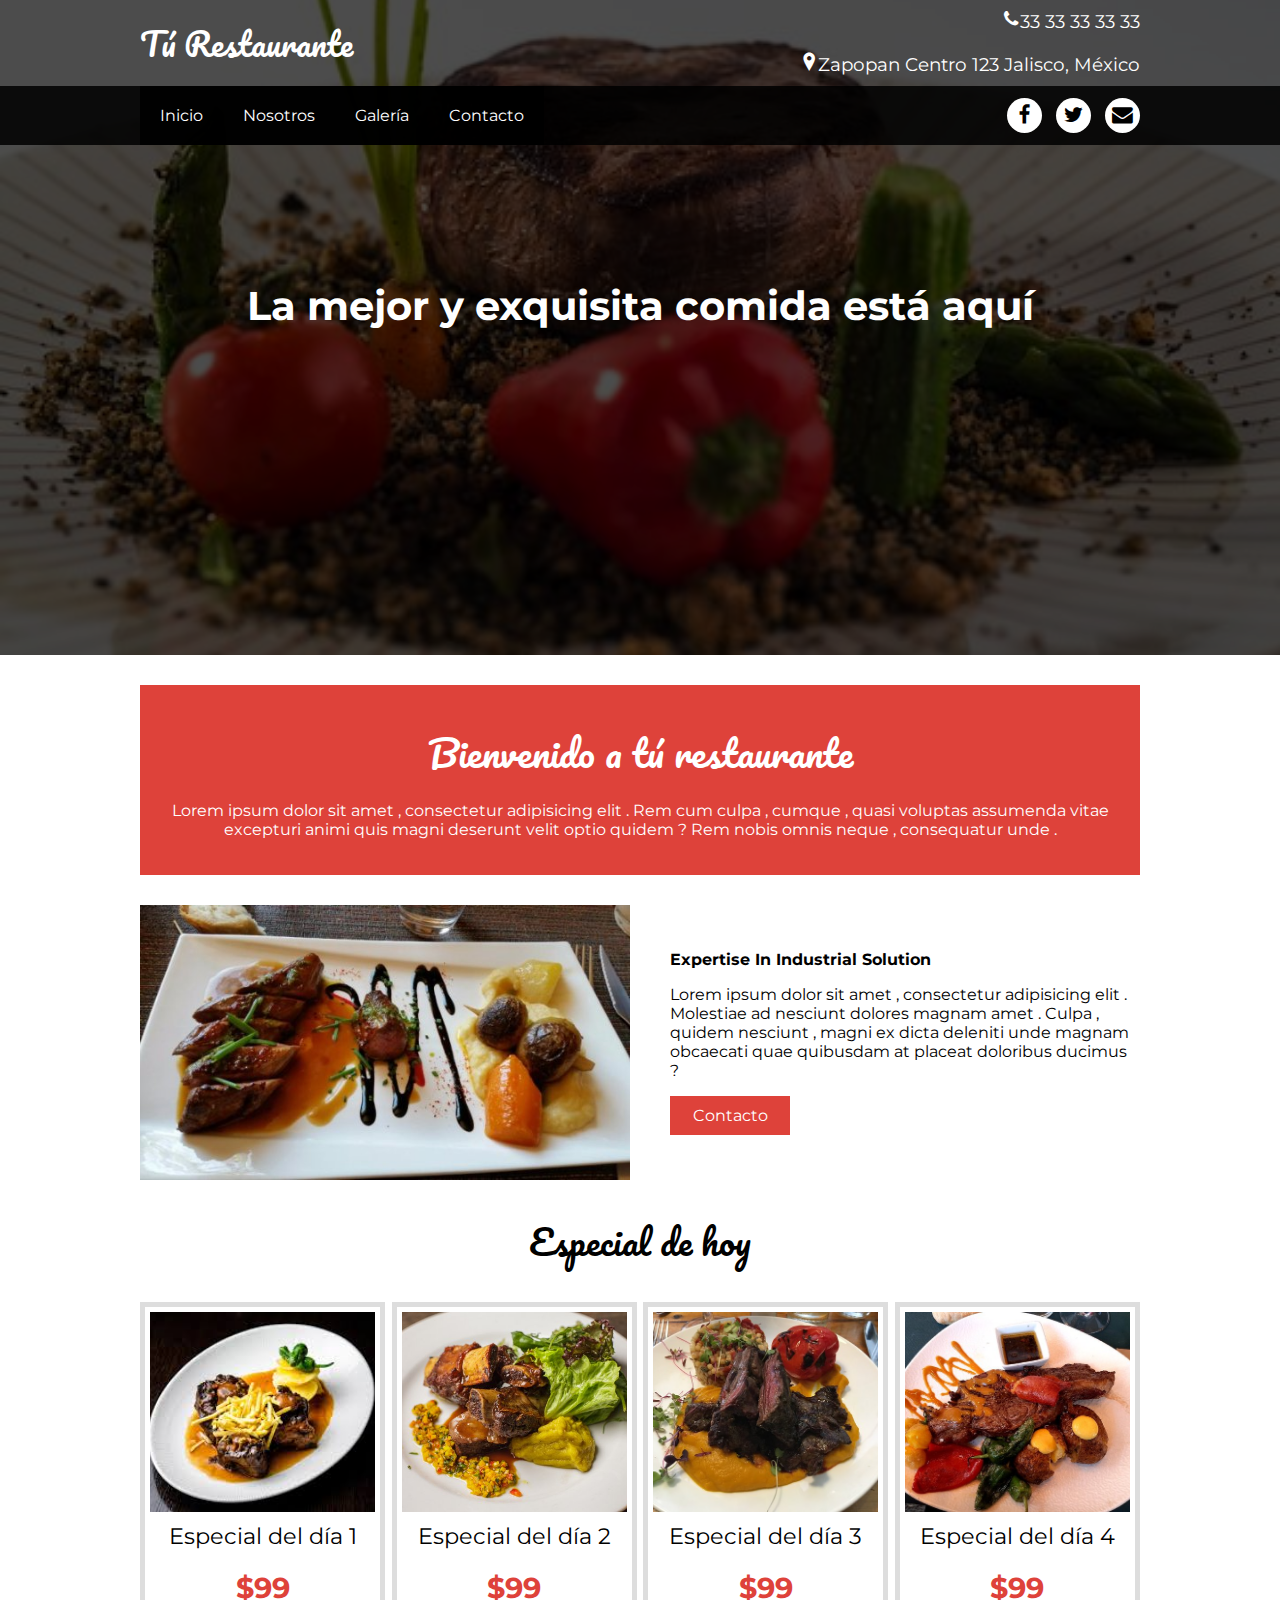
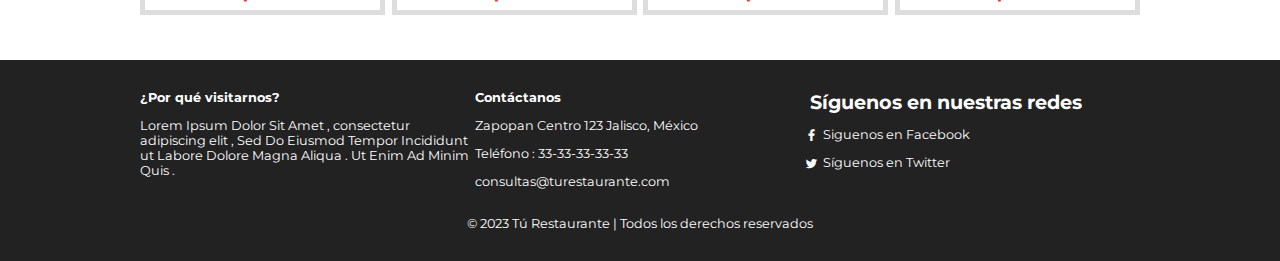
<file: index.html>
<!DOCTYPE html>
<html lang = "es" >
<head >
  <meta charset="UTF-8">
  <title > Tú Restaurante </title >
  <meta name ="viewport" content="width=device-width, user-scalable=yes, initial-scale=1.0, maximum-scale=3.0, minimum-scale=1.0">
  <link rel="stylesheet" href="css/estilos.css">
  <link rel="stylesheet" href="css/font.css">
</head >
<body >
  <header class = "main-header">
  <div class = "container container--flex " >
     <div class = " logo-container column column--50 " >
        <h1 class ="logo">Tú Restaurante </h1> 
     </div>
       <div class = "main-header__contactInfo column column--50 " >
          <p class="main-header__contactInfo__phone">
            <span class="icon-phone">33 33 33 33 33</span>
        </p> 
        <p class = "main-header__contactInfo__address">
          <span class = "icon-location ">Zapopan Centro 123 Jalisco, México </span>
        </p >
     </div >
  </div >
  </header >

  <nav class = "main-nav" >
  <div class = "container container--flex" >
     <span class = "icon-menu" id="btnmenu" > </span >
     <ul class = "menu" id = "menu">
        <li class = "menu__item" > <a href="/" class="menu__link menu__link--select"> Inicio </a>
        </li>
        <li class = "menu__item "> <a href="nosotros.html" class="menu__link"> Nosotros </a> </li > 
        <li class = "menu__item "> <a href="galeria.html" class="menu__link"> Galería </a> </li >
        <li class = "menu__item "> <a href="contacto.html" class="menu__link"> Contacto </a> </li >
     </ul>
     <div class = "social-icon">
      <a href="https://www.facebook.com" class="social-icon__link"> <span class = "icon-facebook "> </span > </a>
         <a href="https://www.twitter.com" class="social-icon__link"> <span class = "icon-twitter"> </span > </a>
        <a href="" class="social-icon__link"> <span class = "icon-mail"> </span > </a>
     </div>
    </div>
   </nav>
                             
   <section class = "banner">
    <img src = "img/banner.jpeg" alt = " " class = " banner__img " >
    <div class = "banner__content "> La mejor y exquisita comida está aquí </div>
   </section >
                                      
<main class="main">
  <section class="group group--color">
     <div class="container">
        <h2 class="main__title ">Bienvenido a tú restaurante </h2>
        <p class ="main__txt" > Lorem ipsum dolor sit amet , consectetur adipisicing elit . Rem
        cum culpa , cumque , quasi voluptas assumenda vitae excepturi animi quis magni
       deserunt velit optio quidem ? Rem nobis omnis neque , consequatur unde . </p>
     </div>
  </section>

  <section class = "group main__about__description">
    <div class ="container container--flex ">
      <div class = "column column--50">
        <img src = "img/food1.jpg " alt = "">
      </div >
    <div class = "column column--50">
      <h3 class = "column__title">Expertise In Industrial Solution </h3 >
      <p class = "column__txt" > Lorem ipsum dolor sit amet , consectetur adipisicing elit .
      Molestiae ad nesciunt dolores magnam amet . Culpa , quidem nesciunt , magni ex dicta
      deleniti unde magnam obcaecati quae quibusdam at placeat doloribus ducimus ? </p>
      <a href="" class="btn btn--contact">Contacto </a>
    </div >
    </div >
   </section> 

   <section class = "group today-special ">
  <h2 class = "group__title"> Especial de hoy </h2 >
  <div class = "container container--flex ">
     <div class = "column column--50-25">
        <img src = "img/plate1.jpg " alt ="" class="today-special__img">
        <div class = "today-special__title ">Especial del día 1 </div>
        <div class = " today-special__price" >$99 </div>
     </div >
     <div class = " column column--50-25">
        <img src = "img/plate2.jpg" alt ="" class="today-special__img ">
        <div class ="today-special__title ">Especial del día 2 </div >
        <div class="today-special__price">$99</div>
     </div >
     <div class = "column column--50-25 " >
        <img src = "img/plate3.jpg" alt="" class="today-special__img">
        <div class = "today-special__title">Especial del día 3 </div >
        <div class = "today-special__price">$99 </div>
     </div>
      <div class = " column column--50-25" >
        <img src="img/plate4.jpg" alt="" class="today-special__img">
        <div class = "today-special__title">Especial del día 4 </div >
        <div class="today-special__price">$99</div >
     </div >
    </div >
   </section >

   </main >
<footer class="main-footer">
    <div class="container container--flex">
       <div class="column column--33">
         <h2 class="column__title">¿Por qué visitarnos?</h2>
         <p class="column__txt">Lorem Ipsum Dolor Sit Amet , consectetur adipiscing elit ,
         Sed Do Eiusmod Tempor Incididunt ut Labore Dolore Magna Aliqua . Ut Enim Ad Minim
         Quis . </p>
      </div>
      <div class="column column--33">
         <h2 class="column__title"> Contáctanos </h2 >
         <p class="column__txt">Zapopan Centro 123 Jalisco, México </p >
         <p class="column__txt">Teléfono : 33-33-33-33-33</p>
         <p class="column__txt"> consultas@turestaurante.com </p>
      </div>
      <div class="column column--33">
         <h2 class="column_title">Síguenos en nuestras redes</h2>
         <p class = "column__txt"> <a href="" class="icon-facebook">Siguenos en Facebook</a> </p>
         <p class="column__txt"> <a href="" class="icon-twitter">Síguenos en Twitter </a> </p>
         </p>
        </div>
        <p class="copy"> © 2023 Tú Restaurante | Todos los derechos reservados </p>
      </div>   
    </footer>    
   <script src="js/menu.js"></script>
   
</body >
</html >
</file>
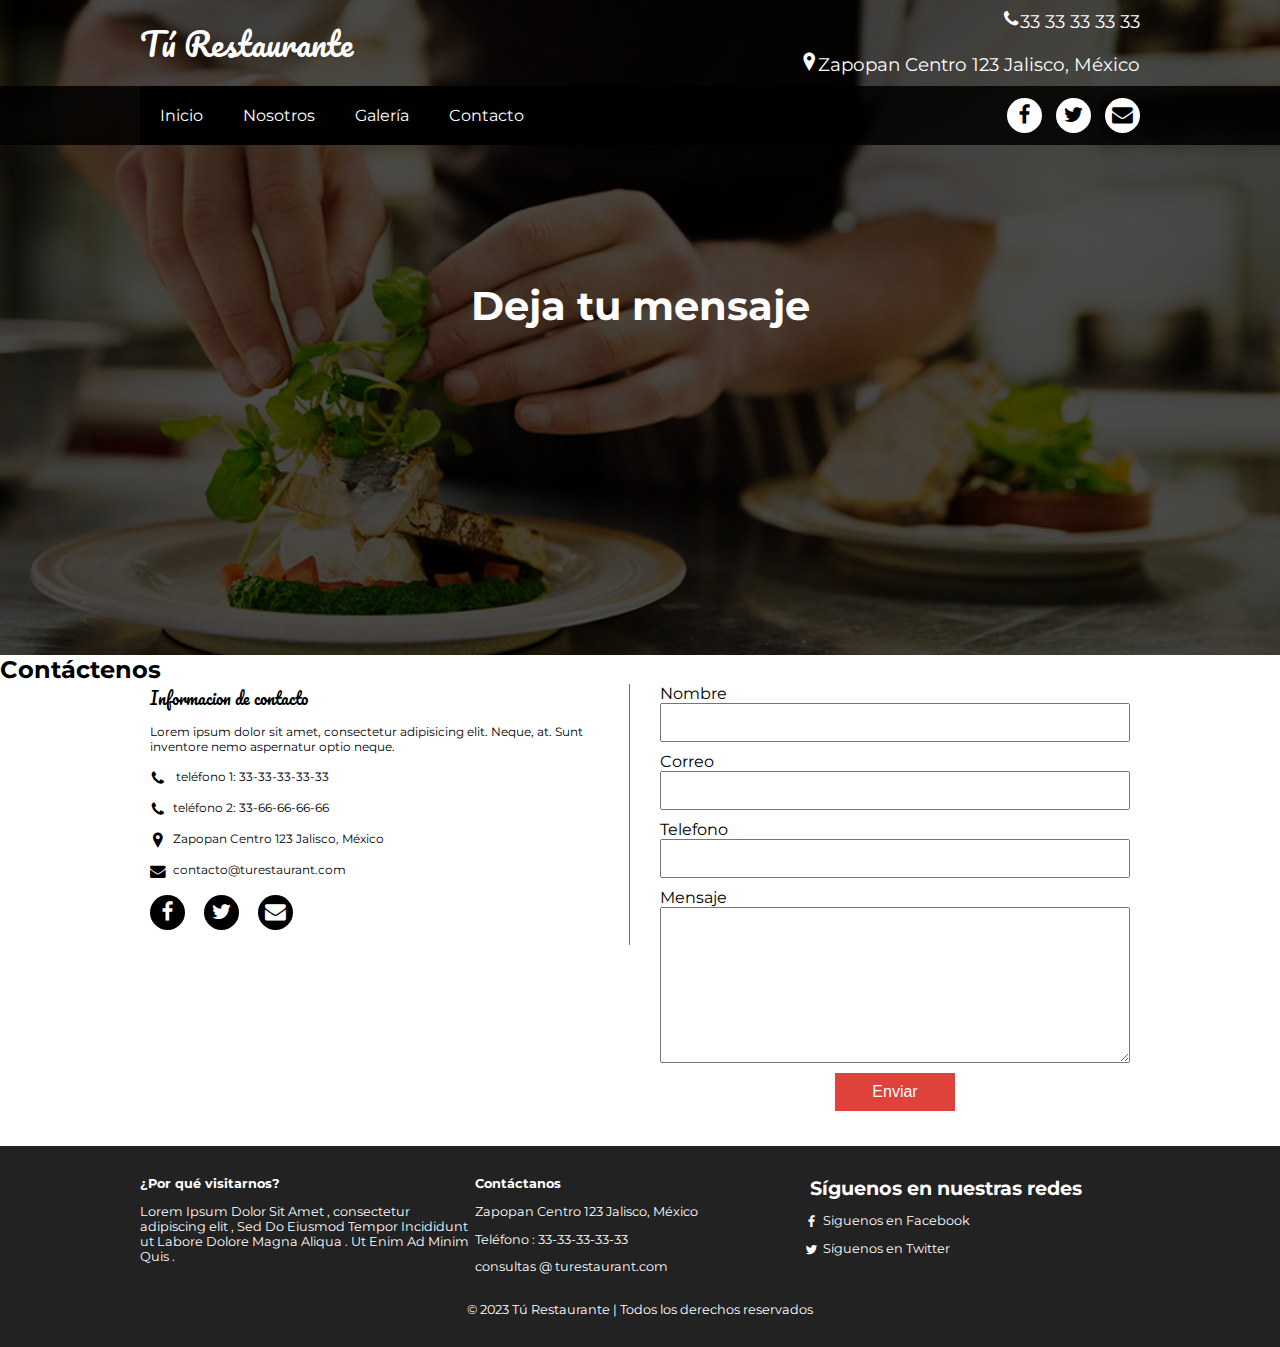
<file: contacto.html>
<!DOCTYPE html>
<html lang = "es" >
<head >
  <meta charset="UTF-8">
  <title > Contacto | Tú Restaurante </title >
  <meta name ="viewport" content="width=device-width, user-scalable=yes, initial-scale=1.0, maximum-scale=3.0, minimum-scale=1.0">
  <link rel="stylesheet" href="css/estilos.css">
  <link rel="stylesheet" href="css/contacto.css">
  <link rel="stylesheet" href="css/font.css">
</head >
<body >
    

  <header class = "main-header">
  <div class = "container container--flex " >
     <div class = " logo-container column column--50 " >
        <h1 class ="logo">Tú Restaurante </h1> 
     </div>
       <div class = "main-header__contactInfo column column--50 " >
          <p class="main-header__contactInfo__phone">
            <span class="icon-phone">33 33 33 33 33</span>
        </p> 
        <p class = "main-header__contactInfo__address">
          <span class = "icon-location ">Zapopan Centro 123 Jalisco, México </span>
        </p >
     </div >
  </div >
  </header >

  <nav class = "main-nav" >
  <div class = "container container--flex" >
     <span class = "icon-menu" id="btnmenu" > </span >
     <ul class = "menu" id = "menu">
        <li class = "menu__item" > <a href="/" class="menu__link"> Inicio </a>
        </li>
        <li class = "menu__item "> <a href="nosotros.html" class="menu__link "> Nosotros </a> </li > 
        <li class = "menu__item "> <a href="galeria.html" class="menu__link"> Galería </a> </li >
        <li class = "menu__item "> <a href="contacto.html" class="menu__link menu__link--select"> Contacto </a> </li >
     </ul>
     <div class = "social-icon">
        <a href="https://www.facebook.com" class="social-icon__link"> <span class = "icon-facebook "> </span > </a>
        <a href="https://www.twitter.com" class="social-icon__link"> <span class = "icon-twitter"> </span > </a>
        <a href="" class="social-icon__link"> <span class = "icon-mail"> </span > </a>
     </div>
    </div>
   </nav>
                             
   <section class = "banner">
    <img src = "img/bannerc.jpg" alt = " " class = " banner__img " >
    <div class = "banner__content "> Deja tu mensaje </div>
   </section >
                                      
<main class="main">
    <section class="group contact">
        <h2 class="group_title">Contáctenos</h2>
        <div class="container container--flex">
            <div class="contact-information column column--50">
                <h3 class="column__title">Informacion de contacto</h3>
                <p class="column__txt">Lorem ipsum dolor sit amet, consectetur adipisicing elit. Neque, at. Sunt inventore nemo aspernatur optio neque.</p>
                <p class="column__txt"> <span class="icon-phone"></span> teléfono 1: 33-33-33-33-33</p>
                <p class="column__txt"><span class="icon-phone"></span>teléfono 2: 33-66-66-66-66</p>
                <p class="column__txt"><span class="icon-location"></span>Zapopan Centro 123 Jalisco, México</p>
                <p class="column__txt"><span class="icon-mail"></span>contacto@turestaurant.com</p>
                <div class = "social-icon">
                    <a href="" class="social-icon__link"> <span class = "icon-facebook "> </span > </a>
                    <a href="" class="social-icon__link"> <span class = "icon-twitter"> </span > </a>
                    <a href="" class="social-icon__link"> <span class = "icon-mail"> </span > </a>
                 </div>
            </div>
            <form action="" method="post" class="formulario column column--50">
               <label for=""  class="formulario__label">Nombre</label>
               <input type="text" class="formulario__input-txt" name="nombre">
               <label for=""  class="formulario__label">Correo</label>
               <input type="text" class="formulario__input-txt" name="correo">
               <label for=""  class="formulario__label">Telefono</label>
               <input type="text" class="formulario__input-txt" name="telefono">
               <label for=""  class="formulario__label">Mensaje</label>
               <textarea name="mensaje" id="" cols="30" rows="10"  class="formulario__textarea"></textarea>
               <input type="submit" class=" btn formulario__btn" value="Enviar">
            </form>
        </div>
    </section>
</main>
  
<footer class="main-footer">
    <div class="container container--flex">
       <div class="column column--33">
         <h2 class="column__title">¿Por qué visitarnos?</h2>
         <p class="column__txt">Lorem Ipsum Dolor Sit Amet , consectetur adipiscing elit ,
         Sed Do Eiusmod Tempor Incididunt ut Labore Dolore Magna Aliqua . Ut Enim Ad Minim
         Quis . </p>
      </div>
      <div class="column column--33">
         <h2 class="column__title"> Contáctanos </h2 >
         <p class="column__txt">Zapopan Centro 123 Jalisco, México</p >
         <p class="column__txt">Teléfono : 33-33-33-33-33</p>
         <p class="column__txt"> consultas @ turestaurant.com </p>
      </div>
      <div class="column column--33">
         <h2 class="column_title">Síguenos en nuestras redes</h2>
         <p class = "column__txt"> <a href="" class="icon-facebook">Siguenos en Facebook</a> </p>
         <p class="column__txt"> <a href="" class="icon-twitter">Síguenos en Twitter </a> </p>
         </p>
        </div>
        <p class="copy"> © 2023 Tú Restaurante | Todos los derechos reservados </p>
      </div>   
    </footer>    
   <script src="js/menu.js"></script>
   <script src="js/modal.js"></script>
   
</body >
</html >
</file>
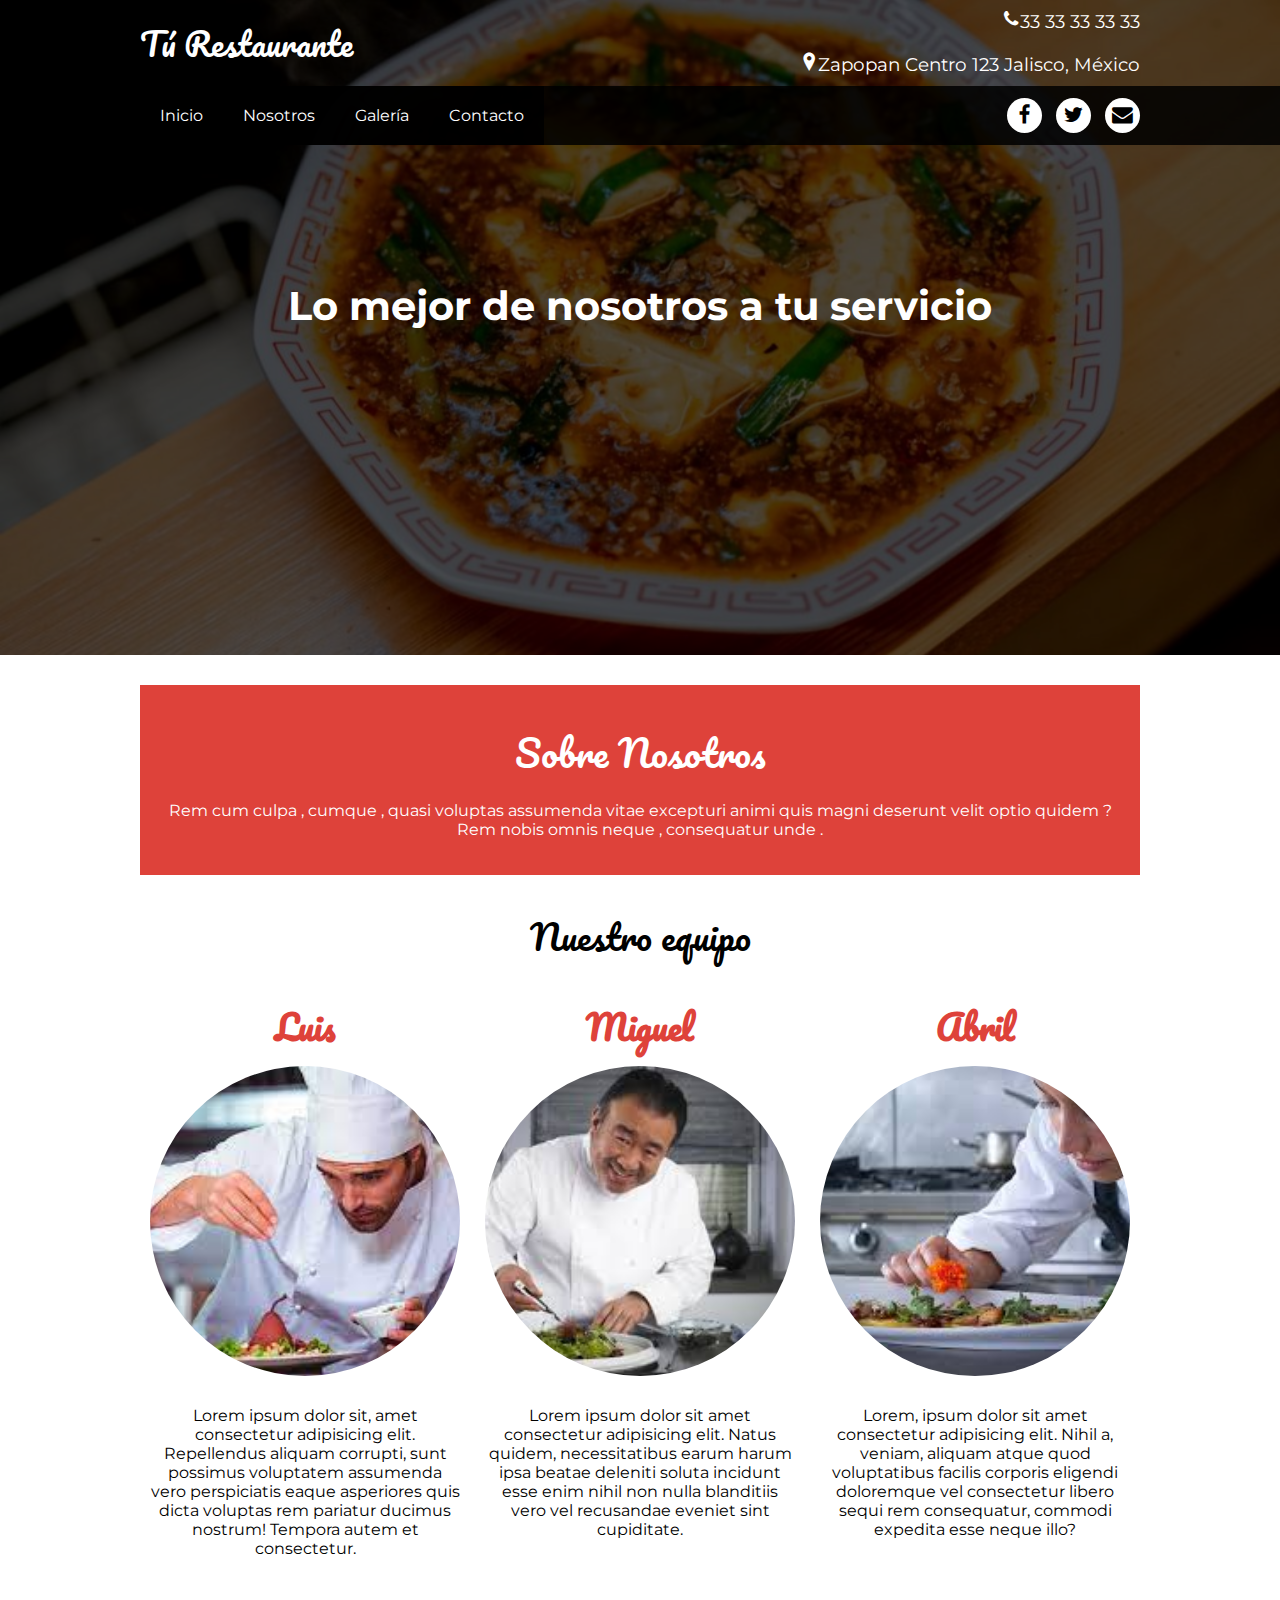
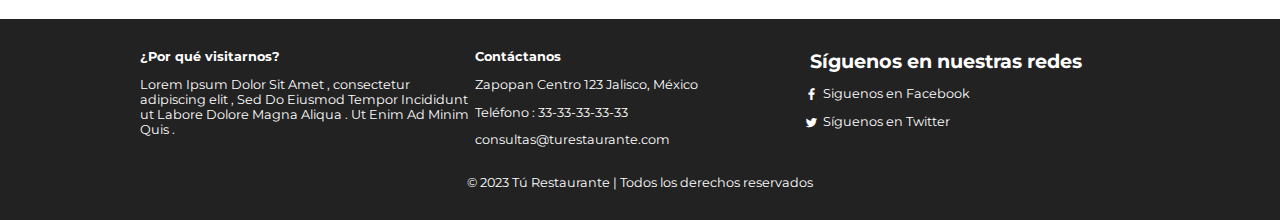
<file: nosotros.html>
<!DOCTYPE html>
<html lang = "es" >
<head >
  <meta charset="UTF-8">
  <title > Nosotros | Tú Restaurante </title >
  <meta name ="viewport" content="width=device-width, user-scalable=yes, initial-scale=1.0, maximum-scale=3.0, minimum-scale=1.0">
  <link rel="stylesheet" href="css/estilos.css">
  <link rel="stylesheet" href="css/nosotros.css">
  <link rel="stylesheet" href="css/font.css">
</head >
<body >
  <header class = "main-header">
  <div class = "container container--flex " >
     <div class = " logo-container column column--50 " >
        <h1 class ="logo">Tú Restaurante </h1> 
     </div>
       <div class = "main-header__contactInfo column column--50 " >
          <p class="main-header__contactInfo__phone">
            <span class="icon-phone">33 33 33 33 33</span>
        </p> 
        <p class = "main-header__contactInfo__address">
          <span class = "icon-location ">Zapopan Centro 123 Jalisco, México </span>
        </p >
     </div >
  </div >
  </header >

  <nav class = "main-nav" >
  <div class = "container container--flex" >
     <span class = "icon-menu" id="btnmenu" > </span >
     <ul class = "menu" id = "menu">
        <li class = "menu__item" > <a href="/" class="menu__link"> Inicio </a>
        </li>
        <li class = "menu__item "> <a href="nosotros.html" class="menu__link menu__link--select"> Nosotros </a> </li > 
        <li class = "menu__item "> <a href="galeria.html" class="menu__link"> Galería </a> </li >
        <li class = "menu__item "> <a href="contacto.html" class="menu__link"> Contacto </a> </li >
     </ul>
     <div class = "social-icon">
      <a href="https://www.facebook.com" class="social-icon__link"> <span class = "icon-facebook "> </span > </a>
         <a href="https://www.twitter.com" class="social-icon__link"> <span class = "icon-twitter"> </span > </a>
        <a href="" class="social-icon__link"> <span class = "icon-mail"> </span > </a>
     </div>
    </div>
   </nav>
                             
   <section class = "banner">
    <img src = "img/platillo.jpeg" alt = " " class = " banner__img " >
    <div class = "banner__content "> Lo mejor de nosotros a tu servicio </div>
   </section >
                                      
<main class="main">
  <section class="group group--color">
     <div class="container">
        <h2 class="main__title ">Sobre Nosotros </h2>
        <p class ="main__txt" > Rem
        cum culpa , cumque , quasi voluptas assumenda vitae excepturi animi quis magni
       deserunt velit optio quidem ? Rem nobis omnis neque , consequatur unde . </p>
     </div>
  </section>

  <section class="group our-team">
  <h2 class ="group__title"> Nuestro equipo </h2>
  <div class = "container container--flex ">
     <div class = "column column--33 ">
        <h3 class = "our-team__title ">Luis </h3>
        <img src="img/chef1.jpg" alt="" class="our-team__img">
        <p class="our-team__txt"> Lorem ipsum dolor sit, amet consectetur adipisicing elit. Repellendus aliquam corrupti, sunt possimus voluptatem assumenda vero perspiciatis eaque asperiores quis dicta voluptas rem pariatur ducimus nostrum! Tempora autem et consectetur.</p>
     </div>
     <div class="column column--33">
        <h3 class="our-team__title">Miguel </h3>
        <img src="img/chef2.jpg" alt ="" class="our-team__img">
        <p class="our-team__txt">Lorem ipsum dolor sit amet consectetur adipisicing elit. Natus quidem, necessitatibus earum harum ipsa beatae deleniti soluta incidunt esse enim nihil non nulla blanditiis vero vel recusandae eveniet sint cupiditate. </p>
     </div >
     <div class="column column--33">
        <h3 class="our-team__title">Abril</h3>
        <img src="img/chef3.jpg" alt=" " class="our-team__img">
        <p class="our-team__txt">Lorem, ipsum dolor sit amet consectetur adipisicing elit. Nihil a, veniam, aliquam atque quod voluptatibus facilis corporis eligendi doloremque vel consectetur libero sequi rem consequatur, commodi expedita esse neque illo? </p>
     </div >
  </div >

  

   </main >
<footer class="main-footer">
    <div class="container container--flex">
       <div class="column column--33">
         <h2 class="column__title">¿Por qué visitarnos?</h2>
         <p class="column__txt">Lorem Ipsum Dolor Sit Amet , consectetur adipiscing elit ,
         Sed Do Eiusmod Tempor Incididunt ut Labore Dolore Magna Aliqua . Ut Enim Ad Minim
         Quis . </p>
      </div>
      <div class="column column--33">
         <h2 class="column__title"> Contáctanos </h2 >
         <p class="column__txt">Zapopan Centro 123 Jalisco, México </p >
         <p class="column__txt">Teléfono : 33-33-33-33-33</p>
         <p class="column__txt"> consultas@turestaurante.com </p>
      </div>
      <div class="column column--33">
         <h2 class="column_title">Síguenos en nuestras redes</h2>
         <p class = "column__txt"> <a href="" class="icon-facebook">Siguenos en Facebook</a> </p>
         <p class="column__txt"> <a href="" class="icon-twitter">Síguenos en Twitter </a> </p>
         </p>
        </div>
        <p class="copy"> © 2023 Tú Restaurante | Todos los derechos reservados </p>
      </div>   
    </footer>    
   <script src="js/menu.js"></script>
   
</body >
</html >
</file>
<file: css/estilos.css>
@font-face {
  font-family: "Pacifico";
  src: url(../fonts/Pacifico-Regular.ttf);
}
@font-face {
  font-family: "Montserrat";
  src: url(../fonts/Montserrat-Regular.ttf);
}
@font-face {
  font-family: "Montserrat";
  font-weight: bold;
  src: url(../fonts/Montserrat-Bold.ttf);
}
* {
  box-sizing : border-box ;
}
body {
  font-family : 'Montserrat', sans-serif ;
 margin: 0;
}
img {
 display : block ;
 width : 100% ;
  max-width: 100% ;
}
/*-------------------Estilos base-----------------*/

h1 , h2 , h3 , h4 , h5 , h6{
    margin:0;
}
.container {
    width : 100% ;
    margin : auto ;
   }
   .container--flex {
    display : flex ;
    flex-wrap : wrap ;
    justify-content : space-between ;
    align-items : center ;
   }
   .column {
    width : 100% ;
   } 

   /*------------------------estilos header---------------*/
    
   .main-header {
    width : 100% ;
   }
   .logo {
    font-size : 1.8em ;
    color : #DE423A ;
    padding : 10px ;
    font-family : 'Pacifico' , cursive ;
    font-weight : 100 ;
   }
  .main-header__contactInfo__phone {
    background : #DE423A ;
    color : white ;
    margin : 0 auto ;
    padding : 10px ;
   }
   .main-header__contactInfo__address{
  padding : 10px ;
  margin : 0 ;
   }
.main-header [ class="icon-"]:before {
  position : relative ;
  top : 2px ;
  right : 5px ;
   }
                         
   /*--------------------estilos del menú-------------*/
   .main-nav {
   width: 100%;
   position: relative;
   z-index: 2000;
   padding: 10px;
  }
  .icon-menu {
    display: block;
    color: white;
    border: 1 px solid white;
    border-radius: 3px;
    width: 40px;
    height: 40px;
    line-height: 42px;
    text-align: center;
    cursor: pointer;
    font-size:1.5em;

     }
    

.social—icon { 
display: flex;
justify-content: space-between;
}

.social-icon [class*="icon-"] {
color: black;
margin-left: 10px;
display: inline-flex;
justify-content: center;
align-items: center;
font-size: 1.3em; 
width: 35px;
height: 35px;
background:white;
border-radius: 50%;
}
.social-icon__link{ 
  text-decoration: none;
}
.menu {
position : absolute ;
top : 60px ;
left : 0 ;
width : 100% ;
background : rgba( 0,0,0 ,.85 ) ;
padding : 0 ;
margin : 0 ;
list-style : none ;
text-align : center ;
height: 0;
overflow: hidden;
transition: height .3 linear;
}
.menu__link {
display : block ;
padding : 15px ;
color : white ;
text-decoration : none ;
}

.menu__link:hover{
  background: #DE423A;
}

.menu__linkink--select{
  background: #DE423A;
}
.mostrar{
  height: 196px;
}
/*----------------------estilos del banner-------------*/
.banner {
  margin-top : -55px ;
  position : relative ;
 }
 .banner:before {
  content : ' ' ;
  position : absolute ;
  width : 100% ;
  height : 100% ;
  background : rgba( 0,0,0,0.7 ) ;
  z-index : 1000 ;
  top : 0 ;
 }
 .banner__img {
  width : 100% ;
  height : 500px ;
  object-fit: cover;
  }     
  .banner__content {
    width : 90% ;
    color : white ;
    text-align : center ;
    position : absolute ;
    z-index : 1500 ;
    top : 50% ;
    left : 50% ;
    transform : translateX(-50% ) translateY(-50% ) ;
    font-size : 1.5em ;
    font-weight : bold ;        
     }
     /*--------------------estilos principales----------*/
    .group--color .container {
     background : #DE423A ;
     color : white ;
     padding : 10px ;
     text-align : center ;
      } 

   .main__title {
     margin : 15px 0 ;
     font-size : 1.8em ;
     font-family : 'Pacifico', cursive ;
     font-weight : 100 ;
   }
     
   .column__title {
     font-size : 1.3em ;
    }

    .main__about__description .column:nth-child(2) {
      padding:10px ;
     }
     .btn {
      display : block ;
      text-align : center ;
      text-decoration : none ;
      width : 120px ;
      background : #DE423A ;
      color : white ;
      padding : 10px ;
      margin : 10px auto ;
      }
      .group__title {
        font-family : 'Pacifico', cursive;
        text-align : center;
        font-weight : 100;
        font-size : 1.8em;
        margin : 30px;
        }
      .today-special .column{
        margin-bottom : 30px ;
        text-align : center;
        }
        .today-special__img {
        margin : auto ;
        max-width : 350px ;
        }
        .today-special__title {
        font-size : 1.3em ;
        padding-top : 10px ;
        padding-bottom : 20px ;
        }
        .today-special__price {
        font-size: 1.5em;
        color: #DE423A;
        font-weight: bold;
        }


        /*----------------------estilos del footer-------*/
        .main-footer {
          background : #222 ;
          color : white ;
          padding : 10px ;
          padding-top : 20px ;
          padding-bottom : 20px ;
          font-size : .8em ;
         }
         .copy {
          text-align : center ;
          margin : auto ;
          margin-top : 15px ;
         }
          
         .main-footer [class*="icon-"] {
          color : white ;
          text-decoration: none;
         }

         .main-footer [class*="icon-"]:before{
           position: relative;
           top: 3px;
           right: 5px;
         }

         /*------------------estilos responsive---------*/
         @media screen and (min-width:480px ) {
          .logo {
            color : white ;
         }
          .main-header__contactInfo {
            text-align : right ;
         }
          
         .main-header__contactInfo__phone {
          background:none;
         }
         .main-header__contactInfo__address {
          color: white ;
         }
         .main-nav{
              background: rgba(0,0,0,0.85);
            }
         .banner {
              margin-top : -190px ;
              z-index : -1000 ;
           }
           .banner__img{
             height: 600px;
           }
           .banner__content{
             font-size: 2em;
           }
           .main{
             padding-bottom: 15px;          }
         .main__about__description .column:nth-child(2) {
         padding-left :20px ;
         font-size : .9em;
         }
         .main__about__description .btn {
          margin : 0 ;
          }
          .today-special .column {
            border : 5px solid #ddd ;
            padding : 5px ;
           }
           .today-special__img {
             height : 200px ;
            object-fit : cover ;
             }
             .main-footer .container--flex{
               align-items: flex-start;
             }

         .column--50 {
            width : 49% ;
             }
         .column--50-25{
           width: 49%;
         }
         .column--33{
           width: 33%;
         }

          }

          @media screen and (min-width:768px ){
            .main__title {
              font-size : 2.2em ;
             }
             .main__about__description {
              margin-top : 30px ;
             }
             .main__about__description .column--50:nth-child(2) {
              font-size : 1em ;
               }
             .main__about__description .column--50:nth-child(2) .column__text {
             line-height: 30px;
             }
             .column--50-25{
               width: 24.5%;
             }
             .column__title{
               font-size: 1em;
             }
             .group__title{
               font-size: 2.2em;
             }

             }
          @media screen and (min-width:1024px ){
            .container{
              width: 1000px;
            }
            .logo {
              font-size : 2em ;
              padding : 0 ;
           }
           .main-header__contactInfo__phone,
           .main-header__contactInfo__address {
            padding-right : 0 ;
            font-size : 1.15em ;
           }
           .main-nav {
             padding: 0;
           }
           .banner__img{
             height: 700px;
           }
           .banner__content{
             font-size: 2.5em;
           }
          .icon-menu{
            display: none;
          }
          .menu{
            position: static;
            display: flex;
            height: auto;
            width: auto;
          }
          .menu__link{
            padding: 20px;
          }
          .group--color .container{
            margin-top: 30px;
            margin-bottom: 30px;
            padding: 20px;
          }
          .main__title{
            font-size: 2.3em;
          }
          .main__about__description .column-50:nth-child(2) .column__txt {
          line-height : 45px ;
          }
          .today-special__title {
           font-size : 1.4em ;
          }
          .today-special__price {
          font-size : 1.8em ;
           }
          .main-footer {
          padding-top : 30px ;
          padding-bottom : 30px ;
         }
        }

        @media screen and (min-width :1600px ){
          .container{
            width: 1400px;
          }
          .banner__img{
            height: 800px;
          }
          .main__about__description .column:nth-child(1) img {
          width : 100% ;
          height : 350px ;
          object-fit : cover ;
          }
         .today-special__img {
          height : 300px ;
         }
        }
</file>
<file: css/font.css>
@charset "UTF-8";

@font-face {
  font-family: "sitioweb";
  src:url("../fonts/sitioweb.eot");
  src:url("../fonts/sitioweb.eot?#iefix") format("embedded-opentype"),
    url("../fonts/sitioweb.woff") format("woff"),
    url("../fonts/sitioweb.ttf") format("truetype"),
    url("../fonts/sitioweb.svg#sitioweb") format("svg");
  font-weight: normal;
  font-style: normal;

}

[data-icon]:before {
  font-family: "sitioweb" !important;
  content: attr(data-icon);
  font-style: normal !important;
  font-weight: normal !important;
  font-variant: normal !important;
  text-transform: none !important;
  speak: none;
  line-height: 1;
  -webkit-font-smoothing: antialiased;
  -moz-osx-font-smoothing: grayscale;
}

[class^="icon-"]:before,
[class*=" icon-"]:before {
  font-family: "sitioweb" !important;
  font-style: normal !important;
  font-weight: normal !important;
  font-variant: normal !important;
  text-transform: none !important;
  speak: none;
  line-height: 1;
  -webkit-font-smoothing: antialiased;
  -moz-osx-font-smoothing: grayscale;
}

.icon-twitter:before {
  content: "\62";
}
.icon-youtube:before {
  content: "\63";
}
.icon-mail:before {
  content: "\64";
}
.icon-phone:before {
  content: "\65";
}
.icon-location:before {
  content: "\66";
}
.icon-menu:before {
  content: "\67";
}
.icon-facebook:before {
  content: "\61";
}
</file>
<file: css/contacto.css>
.contact-information{
    padding: 10px;
    padding-top: 0;
    margin-bottom: 30px;
    border-bottom: 1px solid #DE423A;
}
.contact-information .column__title{
    font-family: 'Pacifico', cursive;
    font-weight: 100;
}
.contact-information [class*="icon-"]{
  font-size: 1.3em;
  margin-right: 7px;
  position: relative;
  top: 5px;
}
.contact-information .social-icon{
    justify-content: flex-start;
    margin-bottom: 10px;
}
.contact-information .social-icon [class*="icon-"]{
    background: black;
    color: white;
    margin-left: 0;
    margin-right: 15px;
}

.formulario{
    padding: 10px;
    padding-top: 0;
}
.formulario__label, .formulario__input-txt, .formulario__textarea{
    display: block;
    width: 100%;
}
.formulario__input-txt{
    padding: 10px;
    margin-bottom: 10px;
}
.formulario__textarea{
    min-height: 100px;
    min-width: 100%;
    max-width: 100%;
    max-height: 200px;
}
.formulario__btn{
    border: none;
    cursor: pointer;
    font-size: 1em;
}

@media screen and (min-width:480px){
    .contact .container--flex{
        align-items: flex-start;
    }
    .contact-information p{
        font-size: .75em;
    }
    .contact-information {
        border-right: 1px solid #DE423A;
        border-bottom: none;
    }
}
@media screen and (min-width:768){
    .contact-information p{
        font-size: 1em;
    }
    .contact-information .column__title{
        font-size: 1.5em;
    }
}
</file>
<file: css/nosotros.css>
.our-team {
    text-align : center ;
   margin-bottom : 20px ;
    }
  .our-team .container--flex {
  align-items: flex-start;
  }
  .our-team__title {
    font-family : 'Pacifico', cursive ;
    color: #DE423A ;
    font-weight : bold ;
    font-size : 1.8em ;
   margin-bottom : 10px ;
  }
  .our-team__img {
   width : 200px ;
    height : 200px ;
    object-fit: cover;
    border-radius: 50%;
    margin: auto;
    margin-bottom: 20px;
  }
  .our-team__txt{
   padding: 10px;
   }

   @media screen and (min-width:480px ) {
    .our-team__img {
      width : 150px ;
      height : 150px ;
   }
  }
  @media screen and (min-width:768px ) {
    .our-team__img {
      width : 220px ;
      height : 220px ;
   }
  }
  @media screen and (min-width:1024px ) {
    .our-team__img {
      width : 310px ;
      height : 310px ;
   }
   .our-team__title{
       font-size: 2.1em;
   }
  }

  @media screen and (min-width:1600px ) {
    .our-team__img {
      width : 420px ;
      height : 420px ;
   }
  }
</file>
